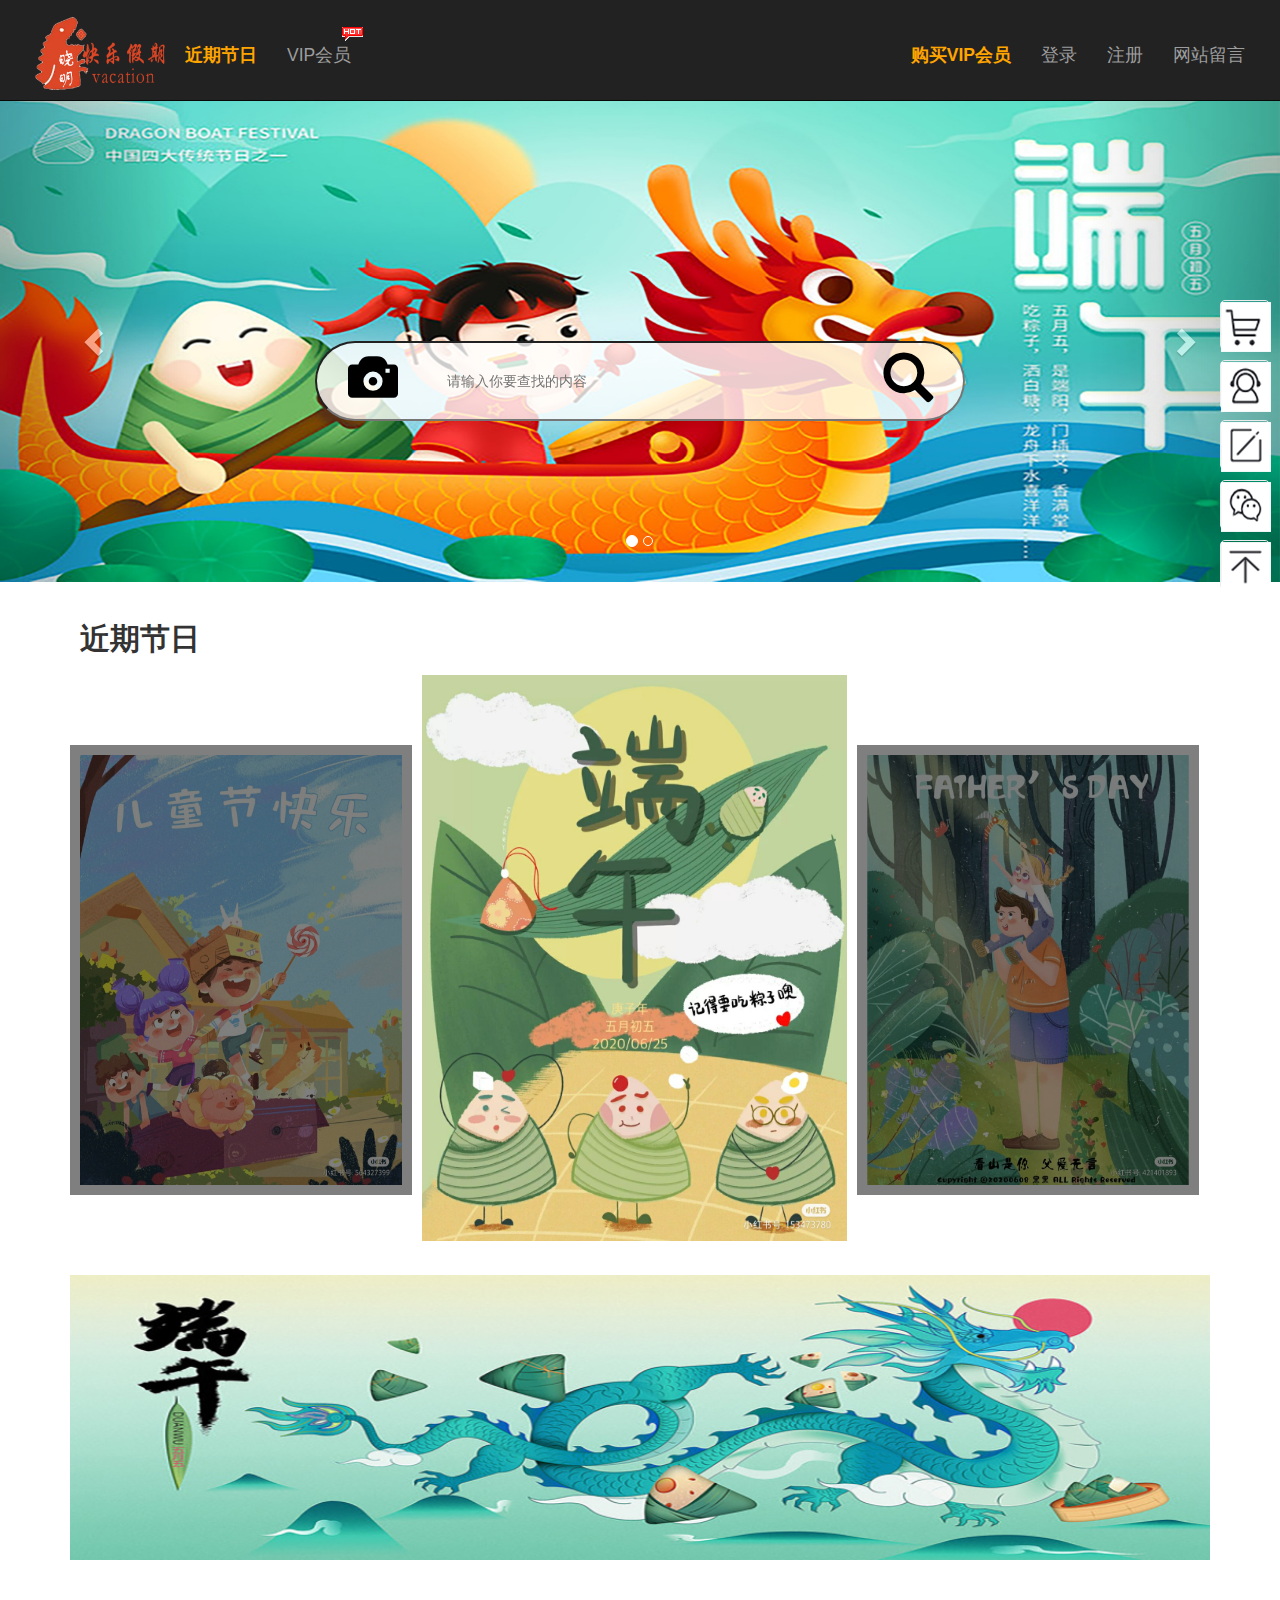
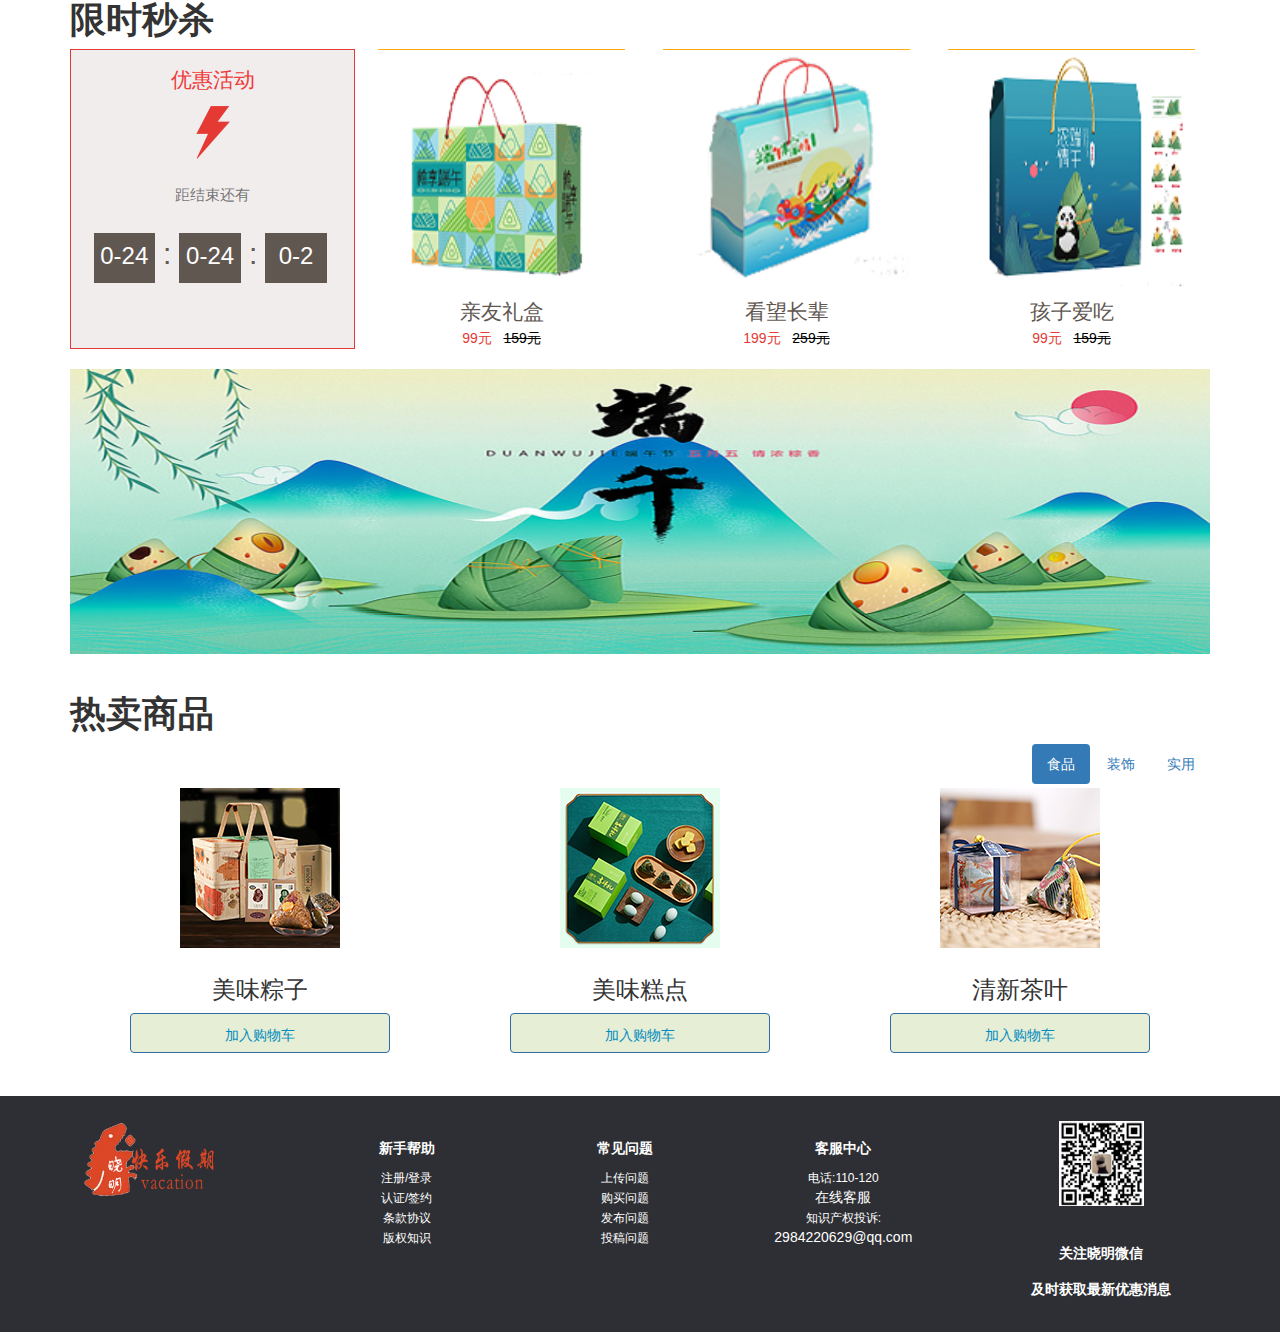
<file: index.html>
<!DOCTYPE html>
<html>

<head>
    <title>晓明快乐假期</title>
    <meta charset="UTF-8">
    <meta http-equiv="x-ua-compatible" content="IE=edge">
    <meta name="viewport" content="width=device-width, initial-scale=1.0">
    <link href="lib/bootstrap/css/bootstrap.min.css" rel="stylesheet">
    <link rel="stylesheet" href="./内容/css/aside.css">
    <link rel="stylesheet" href="./内容/css/index.css">
</head>

<body>
    <!-- 侧边导航 -->
    <div class="ce">
        <a href="#" title=""><img src="./内容/images/购物车.png" alt="">
            <div class="gai">去购物车</div>
        </a>
        <a href="#" title=""><img src="./内容/images/客服.png" alt="">
            <div class="gai">在线客服</div>
        </a>
        <a href="#" title=""><img src="./内容/images/调查.png" alt="">
            <div class="gai">意见反馈</div>
        </a>
        <a href="#" title="" class="wei"><img src="./内容/images/微信.png" alt="">
            <div class="gai">扫码关注</div>
        </a>
        <div class="ma"></div>
        <a href="#" title=""><img src="./内容/images/顶部.png" alt="">
            <div class="gai">回到顶部</div>
        </a>
    </div>
    <!-- 头部导航栏 -->
    <nav class="navbar navbar-inverse  navbar-fixed-top">
        <div class="container-fluid">
            <!-- Brand and toggle get grouped for better mobile display -->
            <div class="navbar-header">
                <button type="button" class="navbar-toggle collapsed" data-toggle="collapse" data-target="#bs-example-navbar-collapse-1" aria-expanded="false">
                    <span class="sr-only">Toggle navigation</span>
                    <span class="icon-bar"></span>
                    <span class="icon-bar"></span>
                    <span class="icon-bar"></span>
                </button>
                <a class="navbar-brand" href="#">
                    <img src="./内容/images/logo.png" alt="" style="width: 130px; height: 85px;" class="logo">
                </a>
            </div>

            <!-- Collect the nav links, forms, and other content for toggling -->
            <div class="collapse navbar-collapse container" id="bs-example-navbar-collapse-1">
                <ul class="nav navbar-nav">
                    <li><a href="#近期节日" class="buy">近期节日</a></li>
                    <li class="VIP">
                        <img src="内容/images/hot.gif" class="hot">
                        <a href="#">VIP会员</a></li>
                </ul>
                <ul class="nav navbar-nav navbar-right">
                    <li><a href="#" class="buy">购买VIP会员</a></li>
                    <li><a href="内容/submit.html">登录</a></li>
                    <li><a href="内容/registed.html">注册</a></li>
                    <li><a href="内容/contact.html">网站留言</a></li>
                </ul>
            </div>
            <!-- /.navbar-collapse -->
        </div>
        <!-- /.container-fluid -->
    </nav><br><br><br><br><br>


    <!-- 轮播图 -->
    <div id="carousel-example-generic" class="carousel slide" data-ride="carousel">
        <!-- Indicators -->
        <div class="search">
            <input type="text" name="" placeholder="请输入你要查找的内容">
            <a class="glyphicon glyphicon-camera"></a>
            <div class="sousuo">
                <a class="glyphicon glyphicon-search"></a>
            </div>
        </div>
        <ol class="carousel-indicators">
            <li data-target="#carousel-example-generic" data-slide-to="0" class="active"></li>
            <li data-target="#carousel-example-generic" data-slide-to="1"></li>
        </ol>

        <!-- Wrapper for slides -->
        <div class="carousel-inner text-center" role="listbox">
            <div class="item active">
                <img src="内容/images/轮播3.jpg" alt="...">
            </div>
            <div class="item">
                <img src="内容/images/轮播5.jpg" alt="...">
            </div>
        </div>

        <!-- Controls -->
        <a class="left carousel-control" href="#carousel-example-generic" role="button" data-slide="prev">
            <span class="glyphicon glyphicon-chevron-left" aria-hidden="true"></span>
            <span class="sr-only">Previous</span>
        </a>
        <a class="right carousel-control" href="#carousel-example-generic" role="button" data-slide="next">
            <span class="glyphicon glyphicon-chevron-right" aria-hidden="true"></span>
            <span class="sr-only">Next</span>
        </a>
    </div>
    <br>

    <!-- 内容区域 -->
    <div class="container">
        <!-- 近期节日 -->
        <div class="jinqi" id="近期节日">
            <h1>近期节日</h1>
            <div class="ertong">
                <div class="gaizi1"></div>
                <img src="内容/images/儿童节.jpg" alt="">
            </div>
            <div class="duanwu">
                <div class="gaizi2">端午节，又称端阳节、龙舟节、重午节、龙节、正阳节、天中节等，节期在农历五月初五，是中国民间的传统节日。端午节源自天象崇拜，由上古时代祭龙演变而来。仲夏端午，苍龙七宿飞升至正南中天，是龙飞天的日子，即如《易经·乾卦》第五爻的爻辞曰：“飞龙在天”。端午日龙星既“得中”又“得正”，乃大吉大利之象。端午节的起源涵盖了古老星象文化、人文哲学等方面内容，蕴含着深邃丰厚的文化内涵；在传承发展中杂揉了多种民俗为一体，节俗内容丰富。扒龙舟与食粽是端午节的两大礼俗，这两大礼俗在中国自古传承，至今不辍。</div>
                <img src="内容/images/端午节.jpg" alt="">
            </div>
            <div class="fuqin">
                <div class="gaizi1"></div>
                <img src="内容/images/父亲节.jpg" alt="">
            </div>
        </div>
        <br><br>
        <div class="mai">
            <img src="内容/images/3.jpg" alt="">
        </div>
        <br>
        <!-- 节日周边 -->
        <div class="miaosha" id="节日周边">
            <h1>限时秒杀</h1>
            <div class="daojishi col-xs-6 col-sm-3 ">
                <p style="font-size: 21px; color:#ef3a3b;padding-top: 15px;">优惠活动</p>
                <img src="内容/images/闪电.png" alt="" style="margin:25px auto;border:0;">
                <p style="color:rgba(0,0,0,.54);font-size:15px;">距结束还有</p>
                <div class="timer">
                    <span class="hours"></span><i>:</i>
                    <span class="minutes"></span><i>:</i>
                    <span class="seconds"></span>
                </div>
            </div>

            <div class="col-xs-6 col-sm-3 ">
                <div class="item" style="border-top:1px solid rgb(255,172,19);">
                    <a href="./内容/buy.html"><img src="内容/images/特价1.png" alt="" class="lipin">
                        <p>亲友礼盒</p>
                        <div><span style="color:rgb(229,57,52);">99元</span> &nbsp;&nbsp;<span style="text-decoration: line-through; color:#000;">159元</span></div>
                    </a>
                </div>
            </div>
            <div class=" col-xs-6 col-sm-3 ">
                <div class="item" style="border-top:1px solid rgb(255,172,19);">
                    <a href="./内容/buy.html"><img src="内容/images/特价3.png" alt="" class="lipin">
                        <p>看望长辈</p>
                        <div><span style="color:rgb(229,57,52);">199元</span> &nbsp;&nbsp;<span style="text-decoration: line-through; color:#000;">259元</span></div>
                    </a>
                </div>
            </div>
            <div class="col-xs-6 col-sm-3 ">
                <div class="item" style="border-top:1px solid rgb(255,172,19);">
                    <a href="./内容/buy.html"><img src="内容/images/特价4.png" alt="" class="lipin">
                        <p>孩子爱吃</p>
                        <div><span style="color:rgb(229,57,52);">99元</span> &nbsp;&nbsp;<span style="text-decoration: line-through; color:#000;">159元</span></div>
                    </a>
                </div>
            </div>
        </div>
        <br><br><br><br><br><br><br><br><br><br><br><br><br><br><br><br>
        <div class="mai">
            <img src="内容/images/5.jpg" alt="" id="近期">
        </div>
        <br>

        <!-- 热卖商品 -->
        <div class="goods">
            <h1>热卖商品</h1>
        </div>
        <div class="choose">
            <div class="row">
                <div class="col-md-12">
                    <!-- Nav tabs -->
                    <ul class="nav nav-pills navbar-right " role="tablist" style="margin-right: 0px;">
                        <li role="presentation" class="active"><a href="#dishes" role="tab" data-toggle="tab">食品</a></li>
                        <li role="presentation"><a href="#decorate" role="tab" data-toggle="tab">装饰</a></li>
                        <li role="presentation"><a href="#practical" role="tab" data-toggle="tab">实用</a></li>
                    </ul>
                </div>
            </div>
            <div class="row">
                <div class="col-md-12">
                    <div class="tab-content">
                        <!--食品-->
                        <div role="tabpanel" class="tab-pane active" id="dishes">
                            <div class=" col-md-4 col-xs-6">
                                <div class="thumbnail">
                                    <img src="内容/images/商品.jpg" alt="...">
                                    <div class="caption">
                                        <h3>美味粽子</h3>
                                        <p><a href="#" class="btn btn-primary" role="button">加入购物车</a></p>
                                    </div>
                                </div>
                            </div>
                            <div class="product-item col-md-4 col-xs-6">
                                <div class="thumbnail">
                                    <img src="内容/images/商品5.jpg" alt="...">
                                    <div class="caption">
                                        <h3>美味糕点</h3>
                                        <p><a href="#" class="btn btn-primary" role="button">加入购物车</a></p>
                                    </div>
                                </div>
                            </div>
                            <div class="product-item col-md-4 col-xs-6">
                                <div class="thumbnail">
                                    <img src="内容/images/商品7.jpg" alt="...">
                                    <div class="caption">
                                        <h3>清新茶叶</h3>
                                        <p><a href="#" class="btn btn-primary" role="button">加入购物车</a></p>
                                    </div>
                                </div>
                            </div>
                        </div>

                        <!--装饰-->
                        <div role="tabpanel" class="tab-pane" id="decorate">
                            <div class="product-item col-md-4 col-sm-4 col-xs-6">
                                <div class="thumbnail">
                                    <img src="内容/images/商品3.jpg" alt="...">
                                    <div class="caption">
                                        <h3>可爱抱枕</h3>
                                        <p><a href="#" class="btn btn-primary" role="button">加入购物车</a></p>
                                    </div>
                                </div>
                            </div>
                            <div class="product-item col-md-4 col-sm-4 col-xs-6">
                                <div class="thumbnail">
                                    <img src="内容/images/商品2.jpg" alt="...">
                                    <div class="caption">
                                        <h3>五彩福绳</h3>
                                        <p><a href="#" class="btn btn-primary" role="button">加入购物车</a></p>
                                    </div>
                                </div>
                            </div>
                            <div class="product-item col-md-4 col-sm-4 col-xs-6">
                                <div class="thumbnail">
                                    <img src="内容/images/商品6.jpg" alt="...">
                                    <div class="caption">
                                        <h3>龙舟玩具</h3>
                                        <p><a href="#" class="btn btn-primary" role="button">加入购物车</a></p>
                                    </div>
                                </div>
                            </div>
                            <div class="product-item col-md-4 col-sm-4 col-xs-6">
                                <div class="thumbnail">
                                    <img src="内容/images/商品8.jpg" alt="...">
                                    <div class="caption">
                                        <h3>玩偶周边</h3>
                                        <p><a href="#" class="btn btn-primary" role="button">加入购物车</a></p>
                                    </div>
                                </div>
                            </div>
                        </div>
                        <!--</div>-->
                        <!--实用-->
                        <div role="tabpanel" class="tab-pane" id="practical">
                            <div class="product-item col-md-4 col-sm-4 col-xs-6">
                                <div class="thumbnail">
                                    <img src="内容/images/商品3.jpg" alt="...">
                                    <div class="caption">
                                        <h3>可爱抱枕</h3>
                                        <p><a href="#" class="btn btn-primary" role="button">加入购物车</a></p>
                                    </div>
                                </div>
                            </div>
                            <div class="product-item col-md-4 col-sm-4 col-xs-6">
                                <div class="thumbnail">
                                    <img src="内容/images/商品4.jpg" alt="...">
                                    <div class="caption">
                                        <h3>清新香囊</h3>
                                        <p><a href="#" class="btn btn-primary" role="button">加入购物车</a></p>
                                    </div>
                                </div>
                            </div>
                            <div class="product-item col-md-4 col-sm-4 col-xs-6">
                                <div class="thumbnail">
                                    <img src="内容/images/商品8.jpg" alt="...">
                                    <div class="caption">
                                        <h3>玩偶周边</h3>
                                        <p><a href="#" class="btn btn-primary" role="button">加入购物车</a></p>
                                    </div>
                                </div>
                            </div>
                        </div>
                    </div>
                </div>
            </div>
        </div>
    </div>
    <!-- 底足 -->
    <footer>
        <div class="row">
            <div class="col-xs-12 col-md-3 zuo">
                <img src="./内容/images/logo.png" alt="" class="logo" width="130px" height="85px">
            </div>

            <div class="col-xs-12 col-md-6 zhong row">
                <div class="col-xs-4 col-md-4">
                    <ul class="one">
                        <li>
                            <h3>新手帮助</h3>
                        </li>
                        <li><a href="#">注册/登录</a></li>
                        <li><a href="#">认证/签约</a></li>
                        <li><a href="#">条款协议</a></li>
                        <li><a href="#">版权知识</a></li>
                    </ul>
                </div>

                <div class="col-xs-4 col-md-4">
                    <ul class="two">
                        <li>
                            <h3>常见问题</h3>
                        </li>
                        <li><a href="#">上传问题</a></li>
                        <li><a href="#">购买问题</a></li>
                        <li><a href="#">发布问题</a></li>
                        <li><a href="#">投稿问题</a></li>
                    </ul>
                </div>

                <div class="col-xs-4 col-md-4">
                    <ul class="four">
                        <li>
                            <h3>客服中心</h3>
                        </li>
                        <li><a href="#" title="">电话:110-120</a></li>
                        <li class="kefu">在线客服</li>
                        <li><a href="#" title="">知识产权投诉:</a></li>
                        <li>2984220629@qq.com</li>
                    </ul>
                </div>
            </div>


            <div class="col-xs-12 col-md-3 you">
                <img src="内容/images/二维码.jpg" alt="" width="85" height="85">
                <br><br>
                <h3>关注晓明微信</h3>
                <h3>及时获取最新优惠消息</h3>
            </div>
        </div>
    </footer>
</body>
<script src="lib/jquery/jquery-1.11.0.min.js"></script>
<script src="lib/bootstrap/js/bootstrap.min.js"></script>
<script src="内容/js/index.js"></script>

</html>
</file>
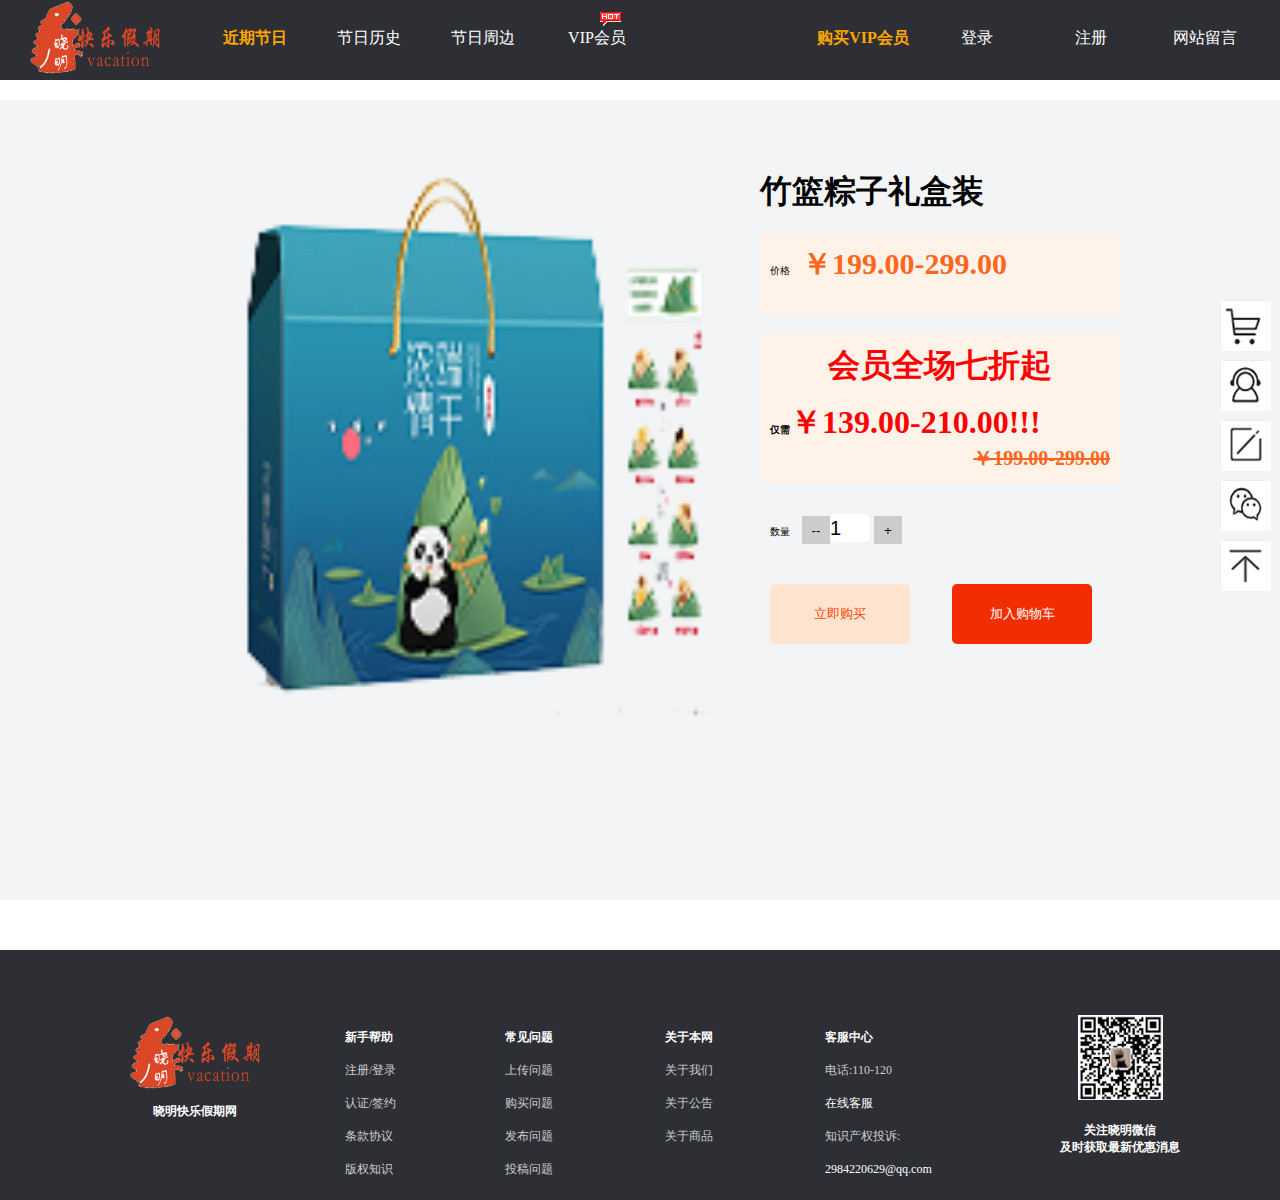
<file: 内容/buy.html>
<!DOCTYPE html>
<html lang="en">

<head>
    <meta charset="UTF-8" />
    <title>Document</title>
    <link rel="stylesheet" type="text/css" href="css/head.css" />
    <link rel="stylesheet" type="text/css" href="css/footer.css" />
    <link rel="stylesheet" type="text/css" href="css/aside.css" />
    <link rel="stylesheet" type="text/css" href="css/buy.css" />
</head>

<body>
    <div class="ce">
        <a href="#" title=""><img src="images/购物车.png" alt="">
            <div class="gai">去购物车</div>
        </a>
        <a href="#" title=""><img src="images/客服.png" alt="">
            <div class="gai">在线客服</div>
        </a>
        <a href="#" title=""><img src="images/调查.png" alt="">
            <div class="gai">意见反馈</div>
        </a>
        <a href="#" title="" class="wei"><img src="images/微信.png" alt="">
            <div class="gai">扫码关注</div>
        </a>
        <div class="ma"></div>
        <a href="#" title=""><img src="images/顶部.png" alt="">
            <div class="gai">回到顶部</div>
        </a>
    </div>
    <header>
        <img src="images/hot.gif" alt="" / class="hot">
        <div class="logo"><img src="images/logo.png" alt=""></div>
        <div class="left">
            <ul>
                <li><a href="../index.html" class="buy">近期节日</a></li>
                <li><a href="#">节日历史</a></li>
                <li><a href="#">节日周边</a></li>
                <li><a href="#">VIP会员</a></li>
            </ul>
        </div>
        <div class="right">
            <ul>
                <li><a href="#" class="buy">购买VIP会员</a></li>
                <li><a href="submit.html">登录</a></li>
                <li><a href="registed.html">注册</a></li>
                <li><a href="contact.html">网站留言</a></li>
            </ul>
        </div>
        <div class="search">
            <input type="text" name="">
            <a class="iconfont icon-xiangji"></a>
            <div class="sousuo">
                <a class="iconfont icon-fangdajing"></a>
            </div>
        </div>
    </header>
    <!-- /header -->

    <div class="box">
        <div class="neirong">
            <div class="left">
                <div class="img">
                    <img src="./images/特价4.png" alt="">
                </div>
            </div>
            <div class="right">
                <h1>竹篮粽子礼盒装</h1>
                <div class="one">
                    <span style="font-size: 10px;color:#000;">价格</span>&nbsp;&nbsp;&nbsp;<span style="font-size:30px;font-weight:700;color:rgb(255,103,30);">￥199.00-299.00</span>
                </div>
                <div class="two">
                    <h1 align="center" style="color:red;">会员全场七折起</h1>
                    <br>
                    <h1 style="color:red;margin-top: -5px;"><span style="color:#000;font-size:10px;">仅需</span>￥139.00-210.00!!!</h1>
                    <span style="font-size:20px;font-weight:700;color:rgb(255,103,30); text-decoration: line-through; float:right;">￥199.00-299.00</span>
                </div>
                <div class="three">
                    <span>数量</span>&nbsp;&nbsp;&nbsp;<span><button style="width:28px; height:28px; color:#000;background-color:#ccc;border:none;">--</button><input type="text" value="1" style="width:40px;height:28px; padding:0; outline: none; border:none;"></span>
                    <button style="width:28px; height:28px; color:#000;background-color:#ccc;border:none;">+</button>
                </div>
                <div class="four">
                    <button style="background-color:rgb(255,228,208); color:rgb(255,68,0);">立即购买</button>&nbsp;&nbsp;&nbsp;<button style="margin-left:30px;background-color:rgb(242,45,0);">加入购物车</button>
                </div>
            </div>
        </div>
    </div>

    <footer>
        <div class="top">
            <div class="logo">
                <img src="images/logo.png" alt="">
                <a href="" title="">
                    <h3>晓明快乐假期网</h3>
                </a>
            </div>
            <div class="qita">
                <ul class="one">
                    <li>
                        <h3>新手帮助</h3>
                    </li>
                    <li><a href="#">注册/登录</a></li>
                    <li><a href="#">认证/签约</a></li>
                    <li><a href="#">条款协议</a></li>
                    <li><a href="#">版权知识</a></li>
                </ul>
                <ul class="two">
                    <li>
                        <h3>常见问题</h3>
                    </li>
                    <li><a href="#">上传问题</a></li>
                    <li><a href="#">购买问题</a></li>
                    <li><a href="#">发布问题</a></li>
                    <li><a href="#">投稿问题</a></li>
                </ul>
                <ul class="three">
                    <li>
                        <h3>关于本网</h3>
                    </li>
                    <li><a href="#">关于我们</a></li>
                    <li><a href="#">关于公告</a></li>
                    <li><a href="#">关于商品</a></li>
                </ul>
                <ul class="four">
                    <li>
                        <h3>客服中心</h3>
                    </li>
                    <li><a href="#" title="">电话:110-120</a></li>
                    <li class="kefu">在线客服</li>
                    <li><a href="#" title="">知识产权投诉:</a></li>
                    <li>2984220629@qq.com</li>

                </ul>

            </div>
            <div class="guanzhu">
                <img src="images/二维码.jpg" alt="" width="85" height="85">
                <br><br>
                <h3>关注晓明微信</h3>
                <h3>及时获取最新优惠消息</h3>
            </div>
        </div>
        <div class="bottom">

        </div>
    </footer>
    <script>
        var wei = document.querySelector('.wei');
        var ma = document.querySelector('.ma');
        wei.onmouseover = function() {
            ma.style.display = 'block';
        }
        wei.onmouseout = function() {
            ma.style.display = 'none';
        }
    </script>
</body>

</html>
</file>
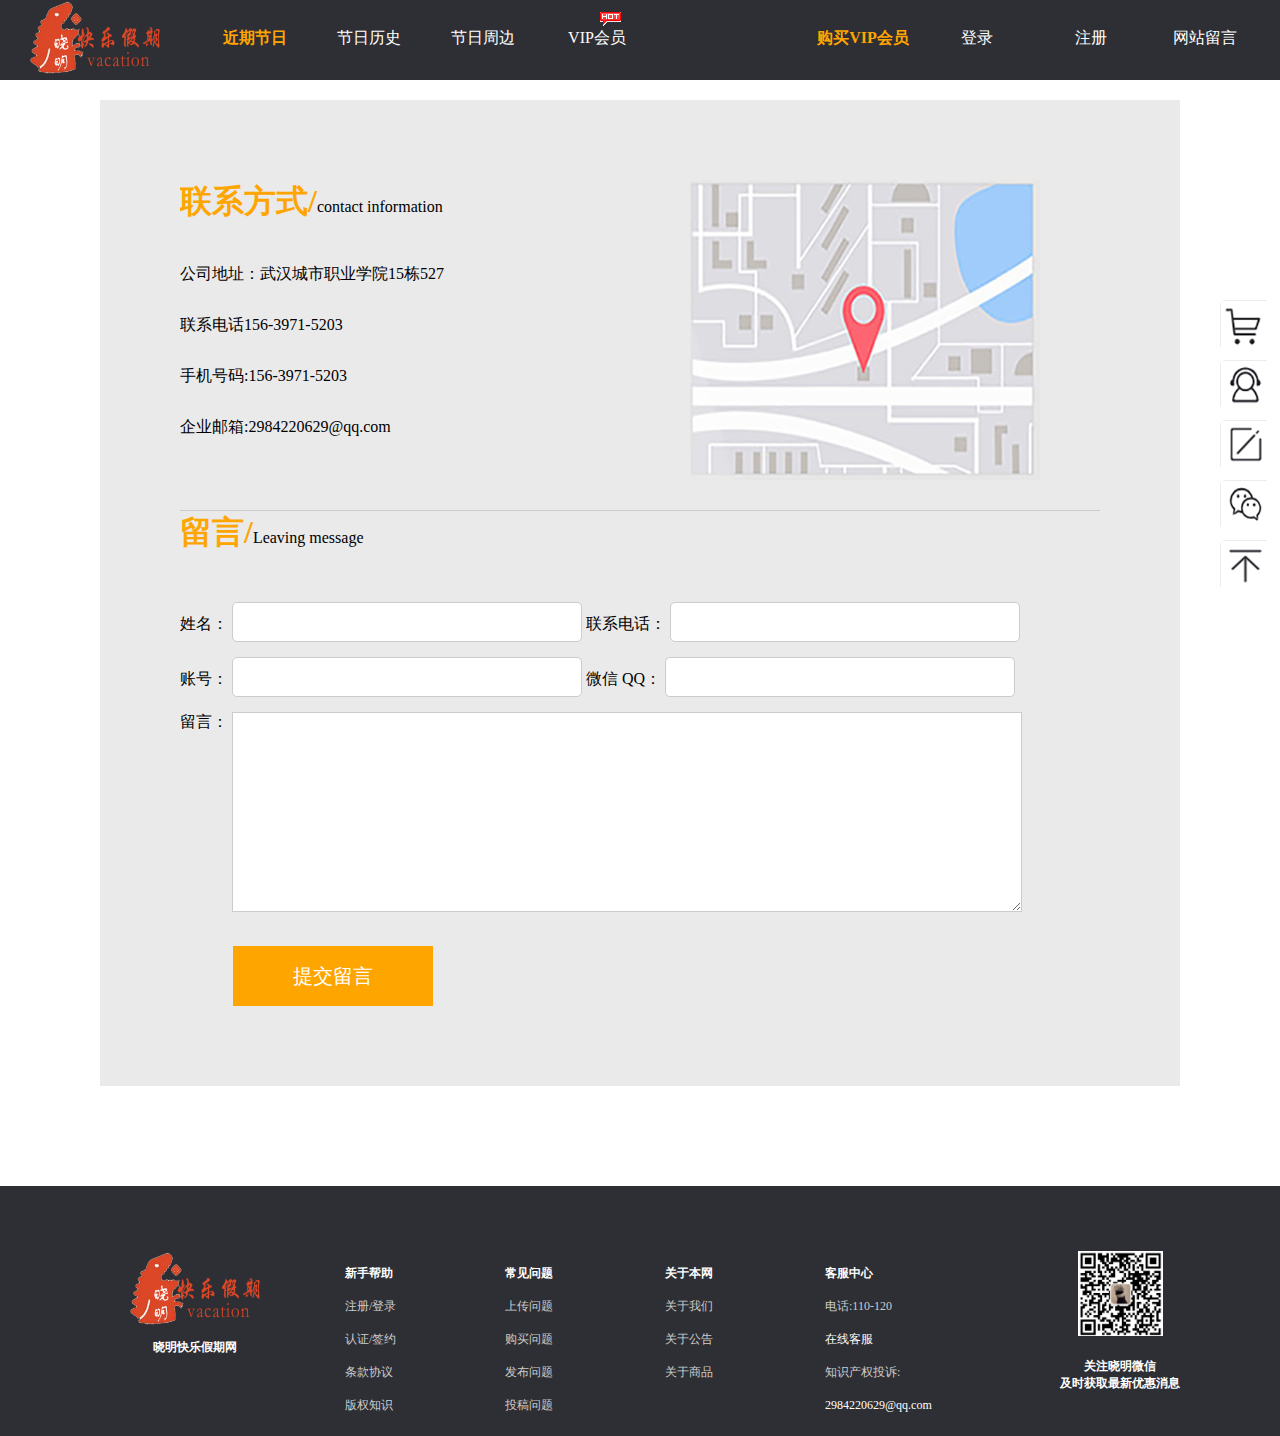
<file: 内容/contact.html>
<!DOCTYPE html>
<html lang="en">

<head>
    <meta charset="UTF-8" />
    <title>联系我们</title>
    <link rel="stylesheet" type="text/css" href="css/head.css" />
    <link rel="stylesheet" type="text/css" href="css/footer.css" />
    <link rel="stylesheet" type="text/css" href="css/aside.css" />
    <link rel=stylesheet href="css/contact.css">
</head>

<body>
    <div class="ce">
        <a href="#" title=""><img src="images/购物车.png" alt="">
            <div class="gai">去购物车</div>
        </a>
        <a href="#" title=""><img src="images/客服.png" alt="">
            <div class="gai">在线客服</div>
        </a>
        <a href="#" title=""><img src="images/调查.png" alt="">
            <div class="gai">意见反馈</div>
        </a>
        <a href="#" title="" class="wei"><img src="images/微信.png" alt="">
            <div class="gai">扫码关注</div>
        </a>
        <div class="ma"></div>
        <a href="#" title=""><img src="images/顶部.png" alt="">
            <div class="gai">回到顶部</div>
        </a>
    </div>
    <header>
        <img src="images/hot.gif" alt="" / class="hot">

        <a href="../index.html">
            <div class="logo"><img src="images/logo.png" alt=""></div>
        </a>
        <div class="left">
            <ul>
                <li><a href="../index.html" class="buy">近期节日</a></li>
                <li><a href="../index.html">节日历史</a></li>
                <li><a href="../index.html">节日周边</a></li>
                <li><a href="#">VIP会员</a></li>
            </ul>
        </div>
        <div class="right">
            <ul>
                <li><a href="#" class="buy">购买VIP会员</a></li>
                <li><a href="submit.html">登录</a></li>
                <li><a href="registed.html">注册</a></li>
                <li><a href="contact.html">网站留言</a></li>
            </ul>
        </div>
        <div class="search">
            <input type="text" name="">
            <a class="iconfont icon-xiangji"></a>
            <div class="sousuo">
                <a class="iconfont icon-fangdajing"></a>
            </div>
        </div>
    </header>
    <!-- /header -->
    <div class="lianxi">
        <div class="top">
            <div class="zuo col-md-2">
                <h1>联系方式/<span style="color:#000;font-size: 16px;font-weight:400;">contact information</span></h1>
                <p>公司地址：武汉城市职业学院15栋527</p>
                <p>联系电话156-3971-5203</p>
                <p>手机号码:156-3971-5203</p>
                <p>企业邮箱:2984220629@qq.com</p>
            </div>
            <div class="you col-md-2">
                <div class="img">
                    <img src="images/位置.png" alt="">
                </div>
            </div>
        </div>
        <div class="bottom col-md-8">
            <h1>留言/<span style="color:#000;font-size: 16px;font-weight:400;">Leaving message</span></h1>
            <span>姓名： <input type="text" name=""></span>
            <span>联系电话： <input type="text" name=""></span>
            <br>
            <span>账号： <input type="text" name=""></span>
            <span>微信 QQ： <input type="text" name=""></span>
            <br>
            <span style="float:left;">留言：</span>&nbsp;<textarea name=""></textarea>
            <br>
            <button>提交留言</button>
        </div>
    </div>
    </div>
    <footer>
        <div class="top">
            <div class="logo">
                <img src="images/logo.png" alt="">
                <a href="" title="">
                    <h3>晓明快乐假期网</h3>
                </a>
            </div>
            <div class="qita">
                <ul class="one">
                    <li>
                        <h3>新手帮助</h3>
                    </li>
                    <li><a href="#">注册/登录</a></li>
                    <li><a href="#">认证/签约</a></li>
                    <li><a href="#">条款协议</a></li>
                    <li><a href="#">版权知识</a></li>
                </ul>
                <ul class="two">
                    <li>
                        <h3>常见问题</h3>
                    </li>
                    <li><a href="#">上传问题</a></li>
                    <li><a href="#">购买问题</a></li>
                    <li><a href="#">发布问题</a></li>
                    <li><a href="#">投稿问题</a></li>
                </ul>
                <ul class="three">
                    <li>
                        <h3>关于本网</h3>
                    </li>
                    <li><a href="#">关于我们</a></li>
                    <li><a href="#">关于公告</a></li>
                    <li><a href="#">关于商品</a></li>
                </ul>
                <ul class="four">
                    <li>
                        <h3>客服中心</h3>
                    </li>
                    <li><a href="#" title="">电话:110-120</a></li>
                    <li class="kefu">在线客服</li>
                    <li><a href="#" title="">知识产权投诉:</a></li>
                    <li>2984220629@qq.com</li>

                </ul>

            </div>
            <div class="guanzhu">
                <img src="images/二维码.jpg" alt="" width="85" height="85">
                <br><br>
                <h3>关注晓明微信</h3>
                <h3>及时获取最新优惠消息</h3>
            </div>
        </div>
        <div class="bottom">

        </div>
    </footer>
    <script>
        // 微信
        var wei = document.querySelector('.wei');
        var ma = document.querySelector('.ma');
        wei.onmouseover = function() {
            ma.style.display = 'block';
        }
        wei.onmouseout = function() {
            ma.style.display = 'none';
        }
    </script>
</body>

</html>
</file>
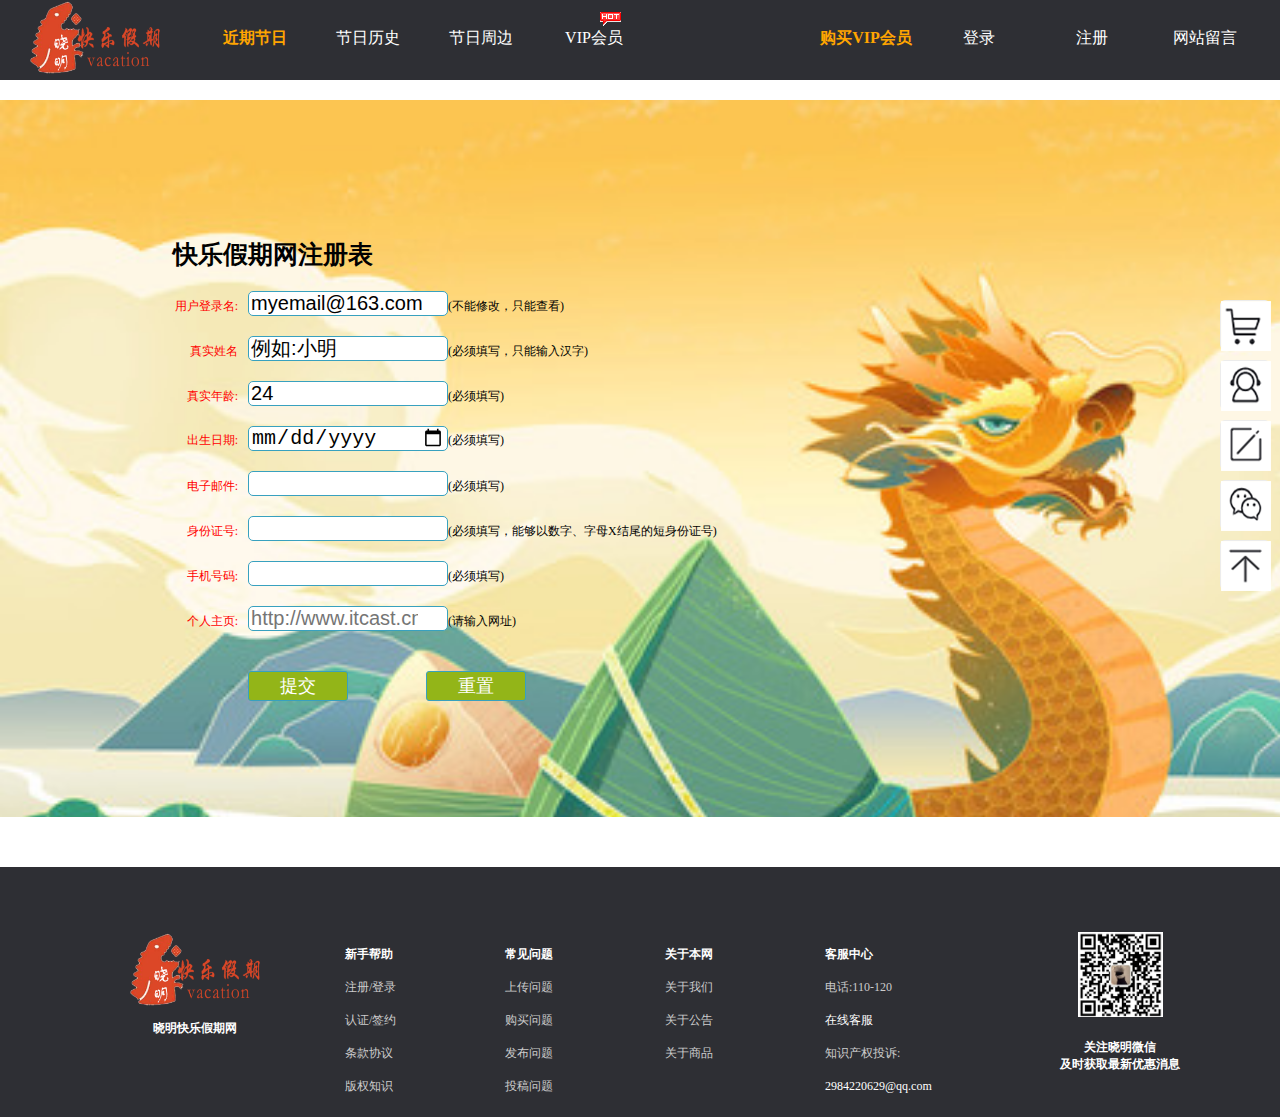
<file: 内容/registed.html>
<!DOCTYPE html>
<html lang="en">

<head>
    <meta charset="UTF-8" />
    <title>注册</title>
    <link rel="stylesheet" type="text/css" href="css/head.css" />
    <link rel="stylesheet" type="text/css" href="css/footer.css" />
    <link rel="stylesheet" type="text/css" href="css/aside.css" />
    <link rel=stylesheet href="css/registed.css">
</head>

<body>
    <div class="ce">
        <a href="#" title=""><img src="images/购物车.png" alt="">
            <div class="gai">去购物车</div>
        </a>
        <a href="#" title=""><img src="images/客服.png" alt="">
            <div class="gai">在线客服</div>
        </a>
        <a href="#" title=""><img src="images/调查.png" alt="">
            <div class="gai">意见反馈</div>
        </a>
        <a href="#" title="" class="wei"><img src="images/微信.png" alt="">
            <div class="gai">扫码关注</div>
        </a>
        <div class="ma"></div>
        <a href="#" title=""><img src="images/顶部.png" alt="">
            <div class="gai">回到顶部</div>
        </a>
    </div>
    <header>
        <img src="images/hot.gif" alt="" / class="hot">
        <div class="logo"><img src="images/logo.png" alt=""></div>
        <div class="left">
            <ul>
                <li><a href="../index.html" class="buy">近期节日</a></li>
                <li><a href="../index.html">节日历史</a></li>
                <li><a href="../index.html">节日周边</a></li>
                <li><a href="#">VIP会员</a></li>
            </ul>
        </div>
        <div class="right">
            <ul>
                <li><a href="#" class="buy">购买VIP会员</a></li>
                <li><a href="submit.html">登录</a></li>
                <li><a href="registed.html">注册</a></li>
                <li><a href="contact.html">网站留言</a></li>
            </ul>
        </div>
        <div class="search">
            <input type="text" name="">
            <a class="iconfont icon-xiangji"></a>
            <div class="sousuo">
                <a class="iconfont icon-fangdajing"></a>
            </div>
        </div>
    </header>
    <!-- /header -->
    <div class="bg">
        <form action="#" method="get" autocomplete="off">
            <h2 align="left">快乐假期网注册表</h2>
            <p>
                <span>用户登录名:</span><input type="text" name="user_name" value="myemail@163.com">(不能修改，只能查看)
            </p>
            <p>
                <span>真实姓名</span><input type="text" name="real_name" value="例如:小明">(必须填写，只能输入汉字)
            </p>
            <p>
                <span>真实年龄:</span><input type="text" name="real_age" value="24" min="15" max="120">(必须填写)
            </p>
            <p>
                <span>出生日期:</span><input type="date" name="birthday" value="1990-10-1">(必须填写)
            </p>
            <p>
                <span>电子邮件:</span><input type="email" name="myemail">(必须填写)
            </p>
            <p>
                <span>身份证号:</span><input type="text" name="card">(必须填写，能够以数字、字母X结尾的短身份证号)
            </p>
            <p>
                <span>手机号码:</span><input type="tel" name="telphone">(必须填写)
            </p>
            <p>
                <span>个人主页:</span><input type="url" name="myurl" list="urllist" placeholder="http://www.itcast.cn">(请输入网址)
                <datalist id="urllist">
                    <option>http://www.itcast.cn</option>
                    <option>http://www.boxuegu.com</option>
                    <option>http://www.w3school.com.cn</option>
                </datalist>
            </p>
            <p class="lucky">
            </p>
            <p class="btn">
                <input type="submit" value="提交">
                <input type="reset" value="重置">
            </p>
        </form>
    </div>
    <footer>
        <div class="top">
            <div class="logo">
                <img src="images/logo.png" alt="">
                <a href="" title="">
                    <h3>晓明快乐假期网</h3>
                </a>
            </div>
            <div class="qita">
                <ul class="one">
                    <li>
                        <h3>新手帮助</h3>
                    </li>
                    <li><a href="#">注册/登录</a></li>
                    <li><a href="#">认证/签约</a></li>
                    <li><a href="#">条款协议</a></li>
                    <li><a href="#">版权知识</a></li>
                </ul>
                <ul class="two">
                    <li>
                        <h3>常见问题</h3>
                    </li>
                    <li><a href="#">上传问题</a></li>
                    <li><a href="#">购买问题</a></li>
                    <li><a href="#">发布问题</a></li>
                    <li><a href="#">投稿问题</a></li>
                </ul>
                <ul class="three">
                    <li>
                        <h3>关于本网</h3>
                    </li>
                    <li><a href="#">关于我们</a></li>
                    <li><a href="#">关于公告</a></li>
                    <li><a href="#">关于商品</a></li>
                </ul>
                <ul class="four">
                    <li>
                        <h3>客服中心</h3>
                    </li>
                    <li><a href="#" title="">电话:110-120</a></li>
                    <li class="kefu">在线客服</li>
                    <li><a href="#" title="">知识产权投诉:</a></li>
                    <li>2984220629@qq.com</li>

                </ul>

            </div>
            <div class="guanzhu">
                <img src="images/二维码.jpg" alt="" width="85" height="85">
                <br><br>
                <h3>关注晓明微信</h3>
                <h3>及时获取最新优惠消息</h3>
            </div>
        </div>
        <div class="bottom">
        </div>
    </footer>
    <script>
        // 微信
        var wei = document.querySelector('.wei');
        var ma = document.querySelector('.ma');
        wei.onmouseover = function() {
            ma.style.display = 'block';
        }
        wei.onmouseout = function() {
            ma.style.display = 'none';
        }
    </script>
</body>

</html>
</file>
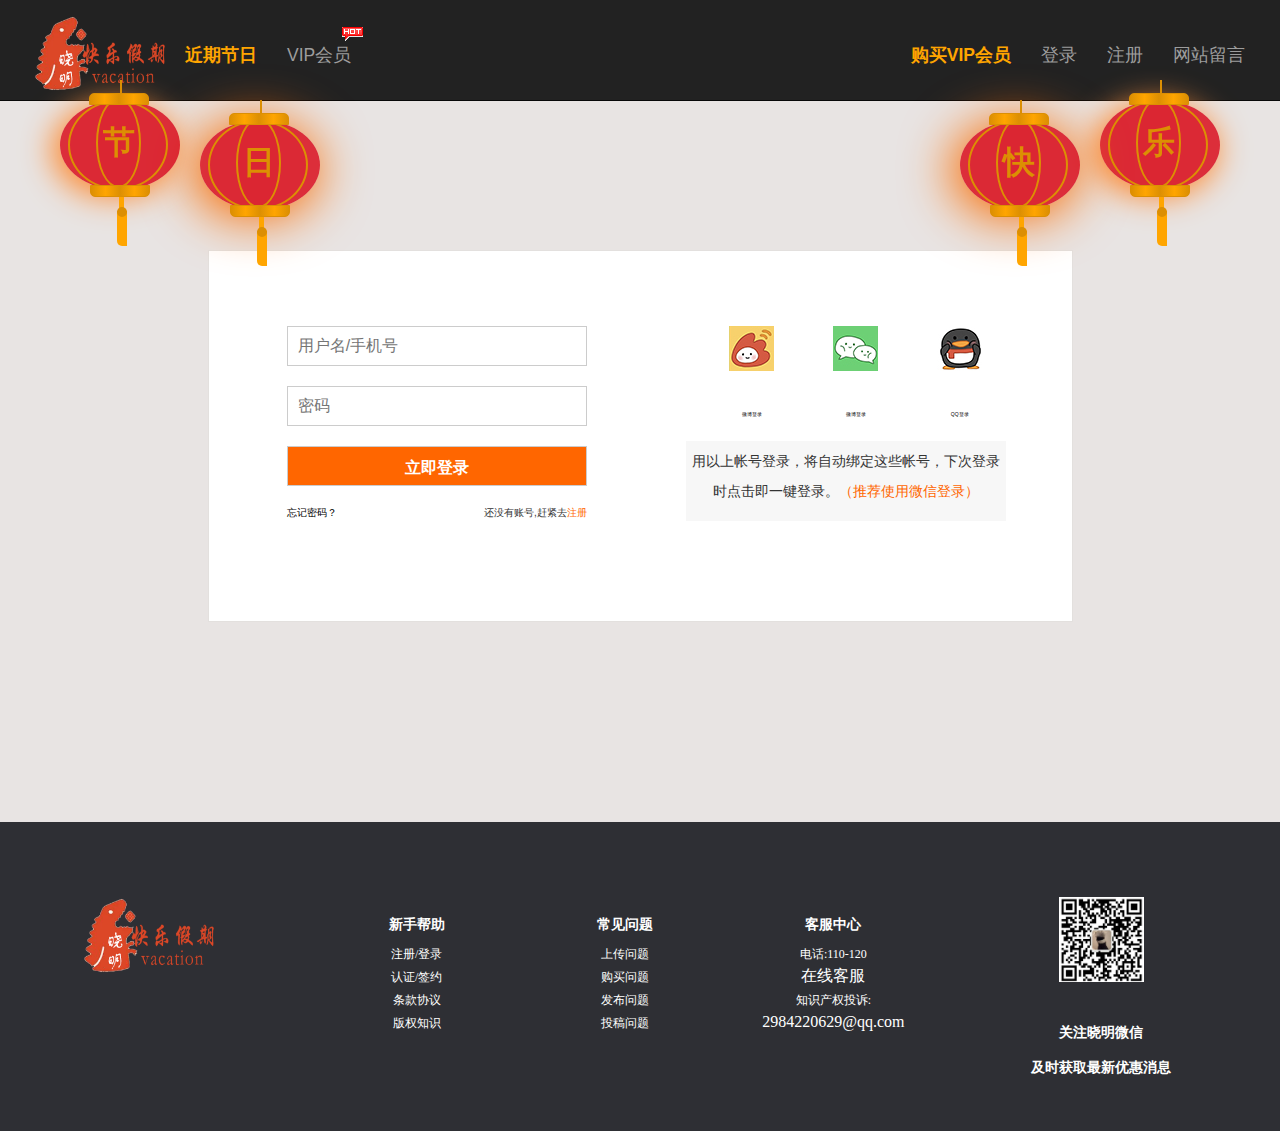
<file: 内容/submit.html>
<!DOCTYPE html>
<html lang="en">

<head>
    <meta charset="UTF-8">
    <meta http-equiv="X-UA-Compatible" content="IE=edge">
    <meta name="viewport" content="width=device-width, initial-scale=1.0">
    <link rel="stylesheet" href="./css/submit.css">
    <link href="../lib/bootstrap/css/bootstrap.min.css" rel="stylesheet">
    <title>登录</title>
</head>

<body>
    <!-- 灯笼部分 -->
    <div class="deng-box2">
        <div class="deng">
            <div class="xian">
            </div>
            <div class="deng-a">
                <div class="deng-b">
                    <div class="deng-t">日</div>
                </div>
            </div>
            <div class="shui shui-a">
                <div class="shui-c">

                </div>
                <div class="shui-b"></div>
            </div>
        </div>
    </div>
    <div class="deng-box3">
        <div class="deng">
            <div class="xian">

            </div>
            <div class="deng-a">
                <div class="deng-b">
                    <div class="deng-t">节</div>
                </div>
            </div>
            <div class="shui shui-a">
                <div class="shui-c"></div>
                <div class="shui-b">

                </div>
            </div>
        </div>
    </div>
    <div class="deng-box1">
        <div class="deng">
            <div class="xian">

            </div>
            <div class="deng-a">
                <div class="deng-b">
                    <div class="deng-t">乐</div>
                </div>
            </div>
            <div class="shui shui-a">
                <div class="shui-c"></div>
                <div class="shui-b"></div>
            </div>
        </div>
    </div>
    <div class="deng-box">
        <div class="deng">
            <div class="xian">

            </div>
            <div class="deng-a">
                <div class="deng-b">
                    <div class="deng-t">快</div>
                </div>
            </div>
            <div class="shui shui-a">
                <div class="shui-c">

                </div>
                <div class="shui-b"></div>
            </div>
        </div>
    </div>
    <!-- 头部导航栏 -->
    <nav class="navbar navbar-inverse  navbar-fixed-top">
        <div class="container-fluid">
            <!-- Brand and toggle get grouped for better mobile display -->
            <div class="navbar-header">
                <button type="button" class="navbar-toggle collapsed" data-toggle="collapse" data-target="#bs-example-navbar-collapse-1" aria-expanded="false">
                    <span class="sr-only">Toggle navigation</span>
                    <span class="icon-bar"></span>
                    <span class="icon-bar"></span>
                    <span class="icon-bar"></span>
                </button>
                <a class="navbar-brand" href="../index.html">
                    <img src="../内容/images/logo.png" alt="" style="width: 130px; height: 85px;" class="logo">
                </a>
            </div>

            <!-- Collect the nav links, forms, and other content for toggling -->
            <div class="collapse navbar-collapse container" id="bs-example-navbar-collapse-1">
                <ul class="nav navbar-nav">
                    <li><a href="#近期节日" class="buy">近期节日</a></li>
                    <li class="VIP">
                        <img src="../内容/images/hot.gif" class="hot">
                        <a href="#">VIP会员</a></li>
                </ul>
                <ul class="nav navbar-nav navbar-right">
                    <li><a href="#" class="buy">购买VIP会员</a></li>
                    <li><a href="#">登录</a></li>
                    <li><a href="./registed.html">注册</a></li>
                    <li><a href="../内容/contact.html">网站留言</a></li>
                </ul>
            </div>
            <!-- /.navbar-collapse -->
        </div>
        <!-- /.container-fluid -->
    </nav>
    <!-- 内容 -->
    <div class="container">
        <div class="denglu">
            <div class="zuo col-sm-12 col-md-6 container">
                <input type="text" name="" placeholder="用户名/手机号">
                <input type="password" name="" placeholder="密码">
                <input type="button" name="" value="立即登录" class="button">
                <div class="zhuce">
                    <span style="float:left;"><a href="#" title="" style="color:#000;" class="wangji">忘记密码？</a></span><span style="float:right;">还没有账号,赶紧去<a href="./registed.html" title="" style="color:rgb(255,102,0);">注册</a></span>
                </div>
            </div>
            <div class="you col-sm-12 col-md-6">
                <ul>
                    <li>
                        <img src="images/卡通微博.jpg" alt="">
                        <p><a href="#" title="">微博登录</a></p>
                    </li>
                    <li>
                        <img src="images/卡通微信.jpg" alt="">
                        <p><a href="#" title="">微博登录</a></p>
                    </li>
                    <li>
                        <img src="images/卡通qq.jpg" alt="">
                        <p><a href="#" title="">QQ登录</a></p>
                    </li>
                </ul>
                <div class="tishi">用以上帐号登录，将自动绑定这些帐号，下次登录时点击即一键登录。<span style="color:rgb(255,102,0);">（推荐使用微信登录）</span></div>
            </div>
        </div>
    </div>
    <!-- 底足 -->
    <footer>
        <div class="row">
            <div class="col-xs-12 col-md-3 zuo">
                <img src="./images/logo.png" alt="" class="logo" width="130px" height="85px">
            </div>

            <div class="col-xs-12 col-md-6 zhong row">
                <div class="col-xs-4 col-md-4">
                    <ul class="one">
                        <li>
                            <h3>新手帮助</h3>
                        </li>
                        <li><a href="#">注册/登录</a></li>
                        <li><a href="#">认证/签约</a></li>
                        <li><a href="#">条款协议</a></li>
                        <li><a href="#">版权知识</a></li>
                    </ul>
                </div>

                <div class="col-xs-4 col-md-4">
                    <ul class="two">
                        <li>
                            <h3>常见问题</h3>
                        </li>
                        <li><a href="#">上传问题</a></li>
                        <li><a href="#">购买问题</a></li>
                        <li><a href="#">发布问题</a></li>
                        <li><a href="#">投稿问题</a></li>
                    </ul>
                </div>

                <div class="col-xs-4 col-md-4">
                    <ul class="four">
                        <li>
                            <h3>客服中心</h3>
                        </li>
                        <li><a href="#" title="">电话:110-120</a></li>
                        <li class="kefu">在线客服</li>
                        <li><a href="#" title="">知识产权投诉:</a></li>
                        <li>2984220629@qq.com</li>
                    </ul>
                </div>
            </div>


            <div class="col-xs-12 col-md-3 you">
                <img src="./images/二维码.jpg" alt="" width="85" height="85">
                <br><br>
                <h3>关注晓明微信</h3>
                <h3>及时获取最新优惠消息</h3>
            </div>
        </div>
    </footer>
</body>
<script src="../lib/jquery/jquery-1.11.0.min.js"></script>
<script src="../lib/bootstrap/js/bootstrap.min.js"></script>

</html>
</file>
<file: 内容/css/aside.css>
/*
* @Author: name
* @Date:   2021-06-10 08:36:32
* @Last Modified by:   name
* @Last Modified time: 2021-06-10 08:36:48
*/
.ce{
    position:fixed;
    top:50%;
    transform:translateY(-50%);
    right:10px;
    z-index: 99;
    height:300px;
}
.ce a{
    width: 50px;
    height: 50px;
    line-height: 50px;
    border:1px solid #ececec;
    border-radius:5px;
    cursor:pointer;
    position:relative;
    display:block;
    text-align:center;
    margin-bottom:10px;
}
.ce a:hover .gai{
    display:block;
}
.ce .gai{
    width: 50px;
    height: 50px;
    background-color: rgb(255,160,0);
    position:absolute;
    top:0;
    left:0;
    font-size: 10px;
    display:none;
}
.ce .ma{
    width: 100px;
    height: 100px;
    background: url(../images/二维码.jpg);
    background-size: 100%;
    position:absolute;
    top:160px;
    right:70px;
    display:none;
}
</file>
<file: 内容/css/index.css>
* {
            padding: 0;
            margin: 0;
            list-style: none;
            text-decoration: none;
        }
        
        .logo:hover {
            animation: move 0.5s infinite linear;
        }
        
        @keyframes move {
            0% {
                transform: translateY(0px);
            }
            50% {
                transform: translateY(-15px);
            }
            100% {
                transform: translateY(0px);
            }
        }
        
        h1 {
            font-weight: 700;
        }
        /* 头部导航区域 */
        
        .navbar {
            margin-bottom: 0;
            padding: 0 20px;
            overflow: hidden;
        }
        
        .navbar-brand {
            width: 150px;
            height: 100px;
        }
        
        .navbar-brand img {
            width: 100%;
        }
        
        .navbar-collapse {
            padding: 30px 0;
        }
        
        .buy {
            font-weight: 700;
            color: orange !important;
        }
        
        .navbar-collapse {
            font-size: 1.25em;
        }
        
        .navbar-toggle {
            margin-top: 30px;
        }
        
        .VIP {
            position: relative;
        }
        
        .hot {
            position: absolute;
            top: -5px;
            left: 70px;
        }
        /* 轮播区域 */
        
        .item {
            max-height: 700px;
        }
        
        .item img {
            width: 100%;
        }
        
        #carousel-example-generic {
            position: relative;
        }
        
        .search {
            position: absolute;
            top: 50%;
            transform: translateY(-50%);
            left: 50%;
            transform: translateX(-50%);
            z-index: 99;
        }
        
        .search a {
            width: 50px;
            height: 55px;
            text-decoration: none;
            cursor: pointer;
        }
        
        .glyphicon-camera {
            position: absolute;
            top: 15%;
            left: 5%;
            font-size: 50px;
            color: #000;
        }
        
        .glyphicon-search {
            position: absolute;
            top: 15%;
            right: 5%;
            font-size: 50px;
            color: #000;
        }
        
        .search input {
            width: 650px;
            height: 80px;
            border-radius: 50px;
            background-color: rgba(255, 255, 255, .8);
            outline: none;
            padding-left: 20%;
        }
        /* 近期节日 */
        
        .jinqi .ertong,
        .jinqi .fuqin {
            width: 30%;
            /* display: inline-block; */
            float: left;
            padding: 10px;
            position: relative;
            margin: 80px 0;
        }
        
        .jinqi .duanwu {
            width: 39%;
            padding: 10px;
            position: relative;
            overflow: hidden;
            float: left;
        }
        
        .jinqi img {
            width: 100%;
        }
        
        .jinqi h1 {
            font-size: 30px;
            padding-left: 10px;
            font-weight: 700;
        }
        
        .jinqi .gaizi1 {
            width: 100%;
            height: 100%;
            background-color: rgba(0, 0, 0, .5);
            position: absolute;
            top: 0;
            left: 0;
        }
        
        .jinqi .gaizi2 {
            transition: .5s;
            width: 100%;
            height: 100%;
            background-color: rgba(255, 255, 255, .5);
            position: absolute;
            top: 0;
            left: -1000px;
            padding: 20px;
            font-size: 2.3rem;
            text-indent: 2em;
            padding-top: 20px;
        }
        
        .jinqi .duanwu:hover .gaizi2 {
            position: absolute;
            top: 0;
            left: 0;
        }
        
        .mai {
            width: 100%;
            margin: auto;
        }
        
        .mai img {
            width: 100%;
        }
        /* 限时秒杀 */
        
        .daojishi {
            height: 300px;
            background-color: rgb(241, 237, 237);
            border: 1px double rgb(229, 57, 53);
            float: left;
            text-align: center;
            border-top: 1px solid rgb(229, 57, 53);
        }
        
        .daojishi .timer {
            margin-top: 28px;
            text-align: center;
            margin-left: 3%;
        }
        
        .daojishi span {
            float: left;
            width: 25%;
            height: 50px;
            background-color: #605751;
            color: #fff;
            font-size: 24px;
            line-height: 46px;
        }
        
        .daojishi i {
            /* width: 18px; */
            width: 10%;
            float: left;
            height: 50px;
            color: #605751;
            font-size: 30px;
            font-style: normal;
            float: left;
        }
        
        .miaosha .item {
            height: 300px;
            margin-left: 8px;
            text-align: center;
        }
        
        .miaosha .item:hover {
            box-shadow: 0px 0px 5px #000;
        }
        
        .miaosha p {
            height: 21px;
            font-size: 21px;
            color: #605751;
        }
        
        .miaosha .item:hover .go {
            display: block;
        }
        
        .lipin {
            transition: 0.5s;
        }
        
        .miaosha .item:hover .lipin {
            transform: translateY(-10%);
        }
        /* 热卖商品 */
        
        .thumbnail {
            border: none;
        }
        
        .thumbnail h3 {
            text-align: center;
        }
        
        .thumbnail:hover {
            box-shadow: 0px 0px 5px #000;
        }
        
        .thumbnail p {
            text-align: center;
        }
        
        .btn {
            width: 80%;
            height: 40px;
            line-height: 30px;
            background-color: rgb(230, 238, 213);
            color: rgb(0, 140, 191);
        }
        /* 底足 */
        
        footer .logo {
            width: 130px;
            height: 85px;
        }
        
        footer h3 {
            font-size: 14px;
            font-weight: 700;
        }
        
        footer {
            /* width: 100%; */
            /* font-family: "微软雅黑"; */
            background-color: #2e2f34;
            color: #fff;
            /* font-size: 16px; */
            /* margin-top: 50px; */
        }
        
        footer li a {
            color: #fff;
            font-size: 12px;
        }
        
        footer li a:hover {
            color: orange;
        }
        
        .zuo,
        .zhong,
        .you {
            text-align: center;
            padding: 25px 0;
        }
        /* 媒体查询 */
        
        @media (max-width: 970px) {
            .search input {
                width: 500px;
                height: 60px;
            }
            .glyphicon-camera {
                top: 25%;
                left: 8%;
                font-size: 30px;
            }
            .glyphicon-search {
                top: 25%;
                right: 3%;
                font-size: 30px;
            }
            .jinqi .gaizi2 {
                font-size: 1.5rem;
            }
            .daojishi,
            .miaosha .item {
                height: 200px;
            }
            .daojishi {
                height: 250px;
            }
            .ce {
                display: none;
            }
        }
        
        @media (max-width:768px) {
            .search input {
                width: 300px;
                height: 40px;
            }
            .glyphicon-camera {
                top: 20%;
                left: 8%;
                font-size: 25px;
            }
            .glyphicon-search {
                top: 20%;
                right: -1%;
                font-size: 25px;
            }
            .jinqi .gaizi2 {
                font-size: 1rem;
            }
            .daojishi,
            .miaosha .item {
                height: 300px;
            }
            .miaosha .item {
                height: 400px;
            }
            .daojishi {
                height: 400px;
            }
        }
        
        @media (max-width:608px) {
            .miaosha .item {
                height: 300px;
            }
            .daojishi {
                height: 300px;
            }
        }
</file>
<file: 内容/css/head.css>
/*
* @Author: name
* @Date:   2021-06-08 20:43:18
* @Last Modified by:   name
* @Last Modified time: 2021-06-12 20:22:10
*/
@font-face {
  font-family: "iconfont"; /* Project id 2601267 */
  src: url('iconfont.woff2?t=1623160301464') format('woff2'),
       url('iconfont.woff?t=1623160301464') format('woff'),
       url('iconfont.ttf?t=1623160301464') format('truetype');
}

.iconfont {
  font-family: "iconfont" !important;
  font-style: normal;
  -webkit-font-smoothing: antialiased;
  -moz-osx-font-smoothing: grayscale;
}

.icon-fangdajing:before {
    font-size:40px;
  content: "\e633";
  cursor: pointer;
  display:inline-block;
  text-align:center;
  color:#000;
  padding-left:15px;
}
.icon-xiangji:before {
    font-size:50px;
  content: "\e60f";
    cursor: pointer;
  display:inline-block;
  color:#000;
  position:absolute;
  top:-5px;
  left:0;
}
*{
    padding: 0;
    margin: 0;
    box-sizing: none;
    text-decoration: none;
     /* font-size:0; */
}
header{
    width: 100%;
    height: 80px;
    background-color:rgb(46,47,52);
    position: fixed;
    top:0;
    left:0;
    z-index: 999;
}
.logo{
    width: 130px;
    display: inline-block;
    /* // height: 65px; */
    margin-left:30px;
}
.logo img{
    width: 100%;
}
.left{
    position:absolute;
    top:0;
    left:200px;
}
.right{
    position:absolute;
    top:0;
    right:20px;
}
.hot{
    position:absolute;
    top:10px;
    left:600px;
}
li{
    width: 110px;
    height: 65px;
    display:inline-block;
    text-align:center;
    line-height: 65px;
    padding:5px;
}
a{
    width: 100%;
    height: 100%;
    color:#fff;
    font-size: 16px;
}
.left a:hover{
    color:orange;
}
.right a:hover{
    color:orange;
}
.buy{
    font-weight:700;
    color:orange;
}
input{
    width: 337px;
    height: 45px;
    border-radius:5px;
    padding-left:55px;
    font-size:20px;
}
header .sousuo{
    width: 80px;
    height: 43px;
    background-color: orange;
    border-radius:3px;
    position:absolute;
    top:1px;
    left:260px;
}
header .search{
    display:none;
    position:absolute;
    top:15px;
    left:650px;
}
</file>
<file: 内容/css/footer.css>
/*
* @Author: name
* @Date:   2021-06-09 22:18:21
* @Last Modified by:   name
* @Last Modified time: 2021-06-11 01:28:27
*/

* {
    padding: 0;
    margin: 0;
    box-sizing: border-box;
    text-decoration: none;
}

footer {
    font-family: "微软雅黑";
    padding-bottom: 250px;
    background-color: #2e2f34;
    color: #fff;
    padding: 50px 0 20px;
    font-size: 16px;
    margin-top: 50px;
}

footer .top {
    padding: 0 100px;
    position: relative;
    min-width: 980px;
    max-width: 1780px;
    margin: 0 auto;
    text-align: center;
    overflow: hidden;
}

footer .top .logo {
    margin-top: 15px;
    color: #fff;
    font-size: 20px;
    float: left;
    vertical-align: top;
}

footer .top .qita {
    text-align: center;
    vertical-align: top;
    display: inline-block;
}

footer .top .qita ul {
    font-size: 12px;
    width: 160px;
    height: 180px;
    vertical-align: top;
    text-align: left;
    padding-right: 90px;
    float: left;
}

footer .top h3 {
    font-size: 12px;
    color: #fff;
}

footer .top .qita ul li {
    text-align: left;
    height: 21px;
    margin-bottom: 12px;
    display: block;
}

footer a {
    font-size: 12px;
    color: #ccc;
}

footer a:hover {
    color: rgb(255, 172, 19);
}

footer .guanzhu {
    float: right;
    vertical-align: top;
    margin-top: 15px;
}

@media (max-width:1100px) {
    footer .logo {
        display: none;
    }
}
</file>
<file: 内容/css/buy.css>
/*
* @Author: name
* @Date:   2021-06-10 22:17:28
* @Last Modified by:   name
* @Last Modified time: 2021-06-11 13:07:16
*/
*{
    padding: 0;
    margin: 0;
    box-sizing: border-box;
    text-decoration: none;
}
.box{
    background-color: #f3f4f5;
    padding: 50px 100px 65px;
    width: 100%;
    height: 800px;
    margin-top: 100px;
}
.box .neirong{
    position: relative;
    max-width: 1000px;
    height: 700px;
    margin:0 auto;
    // background-color: pink;
}
.box .neirong .left,.box .neirong .right{
    vertical-align: top;
    text-align: left;
}
.box .neirong .left{
    margin-right: 500px;
    width: 600px;
    height: 600px;
    position:absolute;
    top:0;
    left:0;
}
.box .neirong .right{
    width: 400px;
    height: 600px;
    white-space: normal;
    position:absolute;
    top:0;
    right:0;
    // background-color: red;
}
.box .neirong .left .img{
    padding:10px;
    width: 600px;
    height: 600px;
}
.box img{
    width: 100%;
}
.box .neirong .right{
    padding:20px;
}
.box .one{
    width: 100%;
    height: 80px;
    background-color:rgb(255,242,232);
    padding:10px;
    margin-top:20px;
}
.box .two{
    width: 100%;
    height: 150px;
    background-color:rgb(255,242,232);
    padding:10px;
    margin-top:20px;
}
.box .right span{
    font-size:10px;
    color:#000;
}
.box .right div{
    width: 100%;
    padding:10px;
    margin-top:20px;
}
.box .right button{
    cursor: pointer;
}
.box .four button{
    width: 140px;
    height: 60px;
    border:none;
    color:#fff;
    border-radius: 5px;
}
</file>
<file: 内容/css/contact.css>
/*
* @Author: name
* @Date:   2021-06-13 12:03:11
* @Last Modified by:   name
* @Last Modified time: 2021-06-13 13:09:51
*/
*{
    padding: 0;
    margin: 0;
    box-sizing: border-box;
    text-decoration: none;
}
.lianxi{
    width: 1080px;
    margin:100px auto;
    padding:80px;
    background-color: rgb(234,234,234);
}
.lianxi .top{
    padding-bottom:30px;
    width: 100%;
    overflow: hidden;
    border-bottom: 1px solid #ccc;
}
.lianxi .top .zuo,.lianxi .top .you{
    width: 50%;
    float: left;
}
.lianxi .top .you .img{
    margin-left: 50px;
    width: 100%;
    height: 300px;
}

.lianxi .top .zuo p{
    margin-bottom:30px;
}
.lianxi h1{
    color:rgb(255,165,0);
    margin-bottom:40px;
}
.lianxi input{
    width: 350px;
    height: 40px;
    border:1px solid #ccc;
    padding: 10px;
    outline: none;

}

.lianxi .bottom span{
    display: inline-block;
    margin-bottom:15px;
}
.lianxi textarea{
    width: 790px;
    height: 200px;
    border:1px solid #ccc;
    padding: 10px;
    outline: none;
}
.lianxi button{
    width: 200px;
    height: 60px;
    background-color:rgb(255,165,0);
    color:#fff;
    font-size: 20px;
    border:none;
    margin-left:53px;
    margin-top:30px;
}
</file>
<file: 内容/css/registed.css>
/*
* @Author: name
* @Date:   2021-06-14 23:15:26
* @Last Modified by:   name
* @Last Modified time: 2021-06-14 23:25:46
*/
*{
    padding: 0;
    margin: 0;
    box-sizing: border-box;
    text-decoration: none;
}
            body{
                font-size:12px;
                font-family:"微软雅黑";
            }
            .bg{
                width: 1431px;
                height: 717px;
                background: url(../images/注册.jpg);
                background-size: 100%;
                position: relative;
                margin:auto;
                margin-top:100px;
            }
            form{
                width: 600px;
                height: 400px;
                margin: 50px auto;
                padding-left:30px;
                position:absolute;
                left:10%;
                top:10%;
            }
            h2{
                font-size:25px;
                margin:16px 0;
            }
            p{
                margin-top:20px;
            }
            p span{
                width: 75px;
                display:inline-block;
                text-align:right;
                padding-right:10px;
                color:red;
            }
            p input{
                width: 200px;
                height: 25px;
                border:1px solid #38a1bf;
                padding: 2px;
            }
            .lucky input{
                width: 100px;
                height: 24px;
            }
            .btn input{
                width: 100px;
                height: 30px;
                background:#93b518;
                margin-top:20px;
                margin-left:75px;
                border-radius:3px;
                font-size:18px;
                color:#fff;
            }
</file>
<file: 内容/css/submit.css>
* {
    padding: 0;
    margin: 0;
    /* box-sizing: border-box; */
    text-decoration: none;
    list-style: none;
}

.logo:hover {
    animation: move 0.5s infinite linear;
}

@keyframes move {
    0% {
        transform: translateY(0px);
    }
    50% {
        transform: translateY(-15px);
    }
    100% {
        transform: translateY(0px);
    }
}


/* 灯笼部分 */

.deng-box {
    position: fixed;
    top: 70px;
    right: 150px;
    z-index: 9999;
    pointer-events: none;
}

.deng-box1 {
    position: fixed;
    top: 50px;
    right: 10px;
    z-index: 9999;
    pointer-events: none
}

.deng-box2 {
    position: fixed;
    top: 70px;
    left: 150px;
    z-index: 9999;
    pointer-events: none
}

.deng-box3 {
    position: fixed;
    top: 50px;
    left: 10px;
    z-index: 9999;
    pointer-events: none
}

.deng-box1 .deng,
.deng-box3 .deng {
    position: relative;
    width: 120px;
    height: 90px;
    margin: 50px;
    background: #d8000f;
    background: rgba(216, 0, 15, .8);
    border-radius: 50% 50%;
    -webkit-transform-origin: 50% -100px;
    -webkit-animation: swing 5s infinite ease-in-out;
    box-shadow: -5px 5px 30px 4px #fc903d
}

.deng {
    position: relative;
    width: 120px;
    height: 90px;
    margin: 50px;
    background: #d8000f;
    background: rgba(216, 0, 15, .8);
    border-radius: 50% 50%;
    -webkit-transform-origin: 50% -100px;
    -webkit-animation: swing 3s infinite ease-in-out;
    box-shadow: -5px 5px 50px 4px #fa6c00
}

.deng-a {
    width: 100px;
    height: 90px;
    background: #d8000f;
    background: rgba(216, 0, 15, .1);
    margin: 12px 8px 8px 8px;
    border-radius: 50% 50%;
    border: 2px solid #dc8f03
}

.deng-b {
    width: 45px;
    height: 90px;
    background: #d8000f;
    background: rgba(216, 0, 15, .1);
    margin: -4px 8px 8px 26px;
    border-radius: 50% 50%;
    border: 2px solid #dc8f03
}

.xian {
    position: absolute;
    top: -20px;
    left: 60px;
    width: 2px;
    height: 20px;
    background: #dc8f03
}

.shui-a {
    position: relative;
    width: 5px;
    height: 20px;
    margin: -5px 0 0 59px;
    -webkit-animation: swing 4s infinite ease-in-out;
    -webkit-transform-origin: 50% -45px;
    background: orange;
    border-radius: 0 0 5px 5px
}

.shui-b {
    position: absolute;
    top: 14px;
    left: -2px;
    width: 10px;
    height: 10px;
    background: #dc8f03;
    border-radius: 50%
}

.shui-c {
    position: absolute;
    top: 18px;
    left: -2px;
    width: 10px;
    height: 35px;
    background: orange;
    border-radius: 0 0 0 5px
}

.deng:before {
    position: absolute;
    top: -7px;
    left: 29px;
    height: 12px;
    width: 60px;
    content: " ";
    display: block;
    z-index: 999;
    border-radius: 5px 5px 0 0;
    border: solid 1px #dc8f03;
    background: orange;
    background: linear-gradient(to right, #dc8f03, orange, #dc8f03, orange, #dc8f03)
}

.deng:after {
    position: absolute;
    bottom: -7px;
    left: 10px;
    height: 12px;
    width: 60px;
    content: " ";
    display: block;
    margin-left: 20px;
    border-radius: 0 0 5px 5px;
    border: solid 1px #dc8f03;
    background: orange;
    background: linear-gradient(to right, #dc8f03, orange, #dc8f03, orange, #dc8f03)
}

.deng-t {
    font-family: 黑体, Arial, Lucida Grande, Tahoma, sans-serif;
    font-size: 3.2rem;
    color: #dc8f03;
    font-weight: 700;
    line-height: 85px;
    text-align: center
}

.night .deng-box,
.night .deng-box1,
.night .deng-t {
    background: 0 0!important
}

@-moz-keyframes swing {
    0% {
        -moz-transform: rotate(-10deg)
    }
    50% {
        -moz-transform: rotate(10deg)
    }
    100% {
        -moz-transform: rotate(-10deg)
    }
}

@-webkit-keyframes swing {
    0% {
        -webkit-transform: rotate(-10deg)
    }
    50% {
        -webkit-transform: rotate(10deg)
    }
    100% {
        -webkit-transform: rotate(-10deg)
    }
}


/* 头部导航区域 */

.navbar {
    margin-bottom: 0;
    padding: 0 20px;
    overflow: hidden;
    padding-bottom: 20px;
}

.navbar-brand {
    width: 150px;
    height: 100px;
}

.navbar-brand img {
    width: 100%;
}

.navbar-collapse {
    padding: 30px 0;
}

.collapsed {
    margin-top: 30px !important;
}

.buy {
    font-weight: 700;
    color: orange !important;
}

.navbar-collapse {
    font-size: 1.25em;
}

.navbar-toggle {
    margin-top: 30px;
}

.VIP {
    position: relative;
}

.hot {
    position: absolute;
    top: -5px;
    left: 70px;
}


/* 内容 */

body {
    background-color: rgb(232, 228, 227) !important;
}

.denglu {
    max-width: 865px;
    background-color: #fff;
    overflow: hidden;
    margin: 0 auto;
    padding: 50px 25px 50px 25px;
    border: 1px solid #e3e0de;
    margin-bottom: 150px;
    margin-top: 250px;
}

.denglu .zuo input {
    width: 300px;
    height: 40px;
    border: 1px solid #ccc;
    margin-bottom: 20px;
    padding: 10px;
    outline: none;
    font-size: 16px;
}

.denglu .zuo .button {
    background-color: rgb(255, 102, 0);
    color: #fff;
    font-weight: 700;
    cursor: pointer;
}

.zuo,
.you {
    text-align: center;
}

.denglu .zuo .zhuce a,
.zuo .zhuce {
    font-size: 10px;
    width: 300px;
    height: 40px;
}

.denglu .zuo .wangji:hover {
    text-decoration: underline;
}

.denglu .you ul li {
    width: 100px;
    height: 80px;
    display: inline-block;
    padding-left: 20px;
}

.denglu a {
    font-size: 5px;
    color: #000;
}

.denglu p {
    margin-top: 30px;
}

.denglu a:hover {
    color: rgb(255, 102, 0);
}

.denglu .you {
    padding-left: 20px;
}

.tishi {
    margin: 0 auto;
    width: 320px;
    height: 80px;
    background-color: rgb(247, 247, 247);
    font-size: 14px;
    padding: 5px;
    margin-top: 20px;
    line-height: 30px;
}

.zhuce {
    margin: 0 auto;
}


/* 底足 */

footer {
    width: 100%;
    font-family: "微软雅黑";
    padding-bottom: 250px;
    background-color: #2e2f34;
    color: #fff;
    padding: 50px 0 20px;
    font-size: 16px;
    margin-top: 50px;
}


/* 底足 */


/* 底足 */

footer .logo {
    width: 130px;
    height: 85px;
}

footer h3 {
    font-size: 14px;
    font-weight: 700;
}

footer {
    /* width: 100%; */
    /* font-family: "微软雅黑"; */
    background-color: #2e2f34;
    color: #fff;
    /* font-size: 16px; */
    /* margin-top: 50px; */
}

footer li a {
    color: #fff;
    font-size: 12px;
}

footer li a:hover {
    color: orange;
}

.zuo,
.zhong,
.you {
    text-align: center;
    padding: 25px 0;
}

@media (max-width:768px) {
    div[class$="deng"] {
        display: none;
    }
}
</file>
